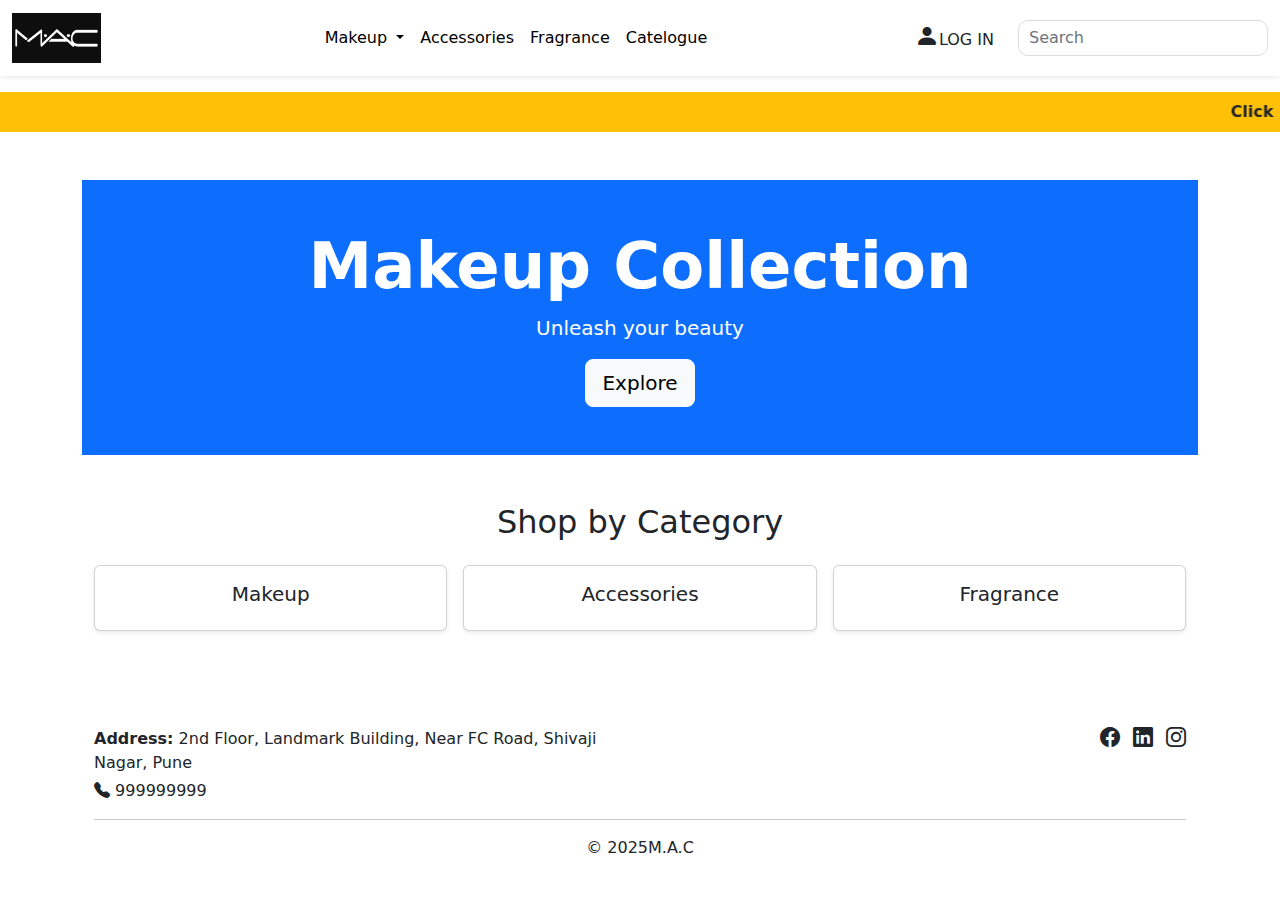
<file: index.html>
<html lang="en">
<head>
    <meta charset="UTF-8">
    <meta name="viewport" content="width=device-width, initial-scale=1.0">
    <title>Home Page</title>
    <link href="css/bootstrap.min.css" rel="stylesheet">
    <script src="js/bootstrap.bundle.min.js"></script>
    <link rel="stylesheet" href="style.css">
    <link rel="stylesheet" href="https://cdn.jsdelivr.net/npm/bootstrap-icons@1.13.1/font/bootstrap-icons.min.css">

</head>
<body>
    <!--header-->
    <nav class="navbar navbar-expand-lg bg-white shadow-sm sticky-top">
    <div class="container-fluid">
        
        <!-- Logo -->
        <a class="navbar-brand" href="#">
        <img src="icons_logo/MAC_Logo.png" alt="Logo">
        </a>

        <!-- Mobile Toggle -->
        <button class="navbar-toggler" type="button" data-bs-toggle="collapse" data-bs-target="#navbarContent" 
        aria-controls="navbarContent" aria-expanded="false" aria-label="Toggle navigation">
        <span class="navbar-toggler-icon"></span>
        </button>


          <!-- Menu -->
            <div class="collapse navbar-collapse" id="navbarContent">
                <ul class="navbar-nav mx-auto mb-2 mb-lg-0">
                    <!-- Makeup Dropdown -->
                    <li class="nav-item dropdown">
  <!--indicate icon-->  <a class="nav-link dropdown-toggle" href="#" data-bs-toggle="dropdown" aria-expanded="false">
                            Makeup
                        </a>
                        <ul class="dropdown-menu">
                            <li class="dropdown-header">Face</li>
                            <li><a class="dropdown-item" href="foundation.html">Foundations</a></li>
                            <li><a class="dropdown-item" href="concealers.html">Concealers</a></li>
                            <li><hr class="dropdown-divider"></li>

                            <li class="dropdown-header">Eyes</li>
                            <li><a class="dropdown-item" href="mascara.html">Mascaras</a></li>
                            <li><a class="dropdown-item" href="eyeliner.html">Eye Liners</a></li>
                        </ul>
                    </li>

                    <!-- Other Links -->
                    <li class="nav-item"><a class="nav-link" href="Accessories.html">Accessories</a></li>
                    <li class="nav-item"><a class="nav-link" href="fragrance.html">Fragrance</a></li>
                    <li class="nav-item"><a class="nav-link" href="MAC Catalogue.pdf" target="_blank">Catelogue</a></li>                    
                </ul>
             
             <!-- Right Side of (Login + Search) --> 
             <div class="d-flex align-items-center"> 
                <a href="login.html" class="nav-link text-dark"><i class="bi bi-person-fill fs-4"></i>LOG IN</a> 
                <input type="text" class="form-control search-box ms-4" placeholder="Search"> 
            </div>
            </div>
        </div>
    </nav>



<!-- Offer Marquee -->
<div class="bg-warning py-2 mt-3">
  <marquee behavior="scroll">
    <a href="#" data-bs-toggle="modal" data-bs-target="#offerModal" class="text-dark fw-bold text-decoration-none">Click Here for Special Offers!</a>
  </marquee>
</div>

<!-- Offer Modal -->
<div class="modal fade" id="offerModal" aria-labelledby="offerModalLabel" aria-hidden="true">
  <div class="modal-dialog modal-dialog-centered">
    <div class="modal-content">
      <div class="modal-header">
        <h5 class="modal-title" id="offerModalLabel">Exclusive Offers</h5>
        <button type="button" class="btn-close" data-bs-dismiss="modal" aria-label="Close"></button>
      </div>
      <div class="modal-body">
        <ul class="list-group list-group-flush">
          <li class="list-group-item">Flat 20% off on all Foundations</li>
          <li class="list-group-item">Buy 2 Mascaras, Get 1 Free</li>
          <li class="list-group-item">Special Discount on Luxury Accessories</li>
        </ul>
      </div>
      <div class="modal-footer">
        <button type="button" class="btn btn-success" data-bs-dismiss="modal">Close</button>
      </div>
    </div>
  </div>
</div>


    <!--main content-->
    <div class="container mt-5">

    <!-- Carousel slide -->
    <div class="carousel slide" data-bs-ride="carousel">
      <div class="carousel-inner"> 
        <div class="carousel-item active text-center bg-primary text-white py-5">
          <h1 class="display-3 fw-bold">Makeup Collection</h1>
          <p class="lead">Unleash your beauty</p>
          <a href="foundation.html" class="btn btn-light btn-lg">Explore</a>
        </div>
        <div class="carousel-item text-center bg-secondary text-white py-5">
          <h1 class="display-3 fw-bold">Luxury Accessories</h1>
          <p class="lead">Complete your look</p>
          <a href="Accessories.html" class="btn btn-light btn-lg">Browse</a>
        </div>        
        <div class="carousel-item text-center bg-info text-white py-5">
          <h1 class="display-3 fw-bold">Exclusive Fragrances</h1>
          <p class="lead">Discover your signature scent</p>
          <a href="fragrance.html" class="btn btn-light btn-lg">Shop Now</a>
        </div>
      </div>
    </div>

<!-- Categories -->
<div class="container my-5">
  <h2 class="text-center mb-4">Shop by Category</h2>
  <div class="row g-3">
    <div class="col-md-4">
      <div class="card text-center shadow-sm">
        <div class="card-body"><h5>Makeup</h5>
        </div>
      </div>
    </div>

    <div class="col-md-4">
      <div class="card text-center shadow-sm">
        <div class="card-body"><h5>Accessories</h5>
        </div>
      </div>
    </div>

    <div class="col-md-4">
      <div class="card text-center shadow-sm">
        <div class="card-body"><h5>Fragrance</h5>
        </div>
      </div>
    </div>
  </div>
</div>




    <!--Footer-->
    <div class="text-dark mt-5">
    <div class="container">
        <div class="row">

            <!-- Address -->
            <div class="col-md-6"><br><br>
                <p class="mb-1"><strong>Address:</strong> 2nd Floor, Landmark Building, Near FC Road, Shivaji Nagar, Pune</p>
                <p class="mb-0"><i class="bi bi-telephone-fill"></i> 999999999</p>
            </div>

            <!-- Social Media -->
            <div class="col-md-6 text-md-end"><br><br>
                <a href="https://www.facebook.com/" class="text-dark fs-5 me-2"><i class="bi bi-facebook"></i></a>
                <a href="https://www.linkedin.com/" class="text-dark fs-5 me-2"><i class="bi bi-linkedin"></i></a>
                <a href="https://www.instagram.com/" class="text-dark fs-5"><i class="bi bi-instagram"></i></a>
            </div>
        </div>
        <hr />
        <p class="text-center">&copy; 2025M.A.C</p>
    </div>
    </div>
</body>
</html>
</file>
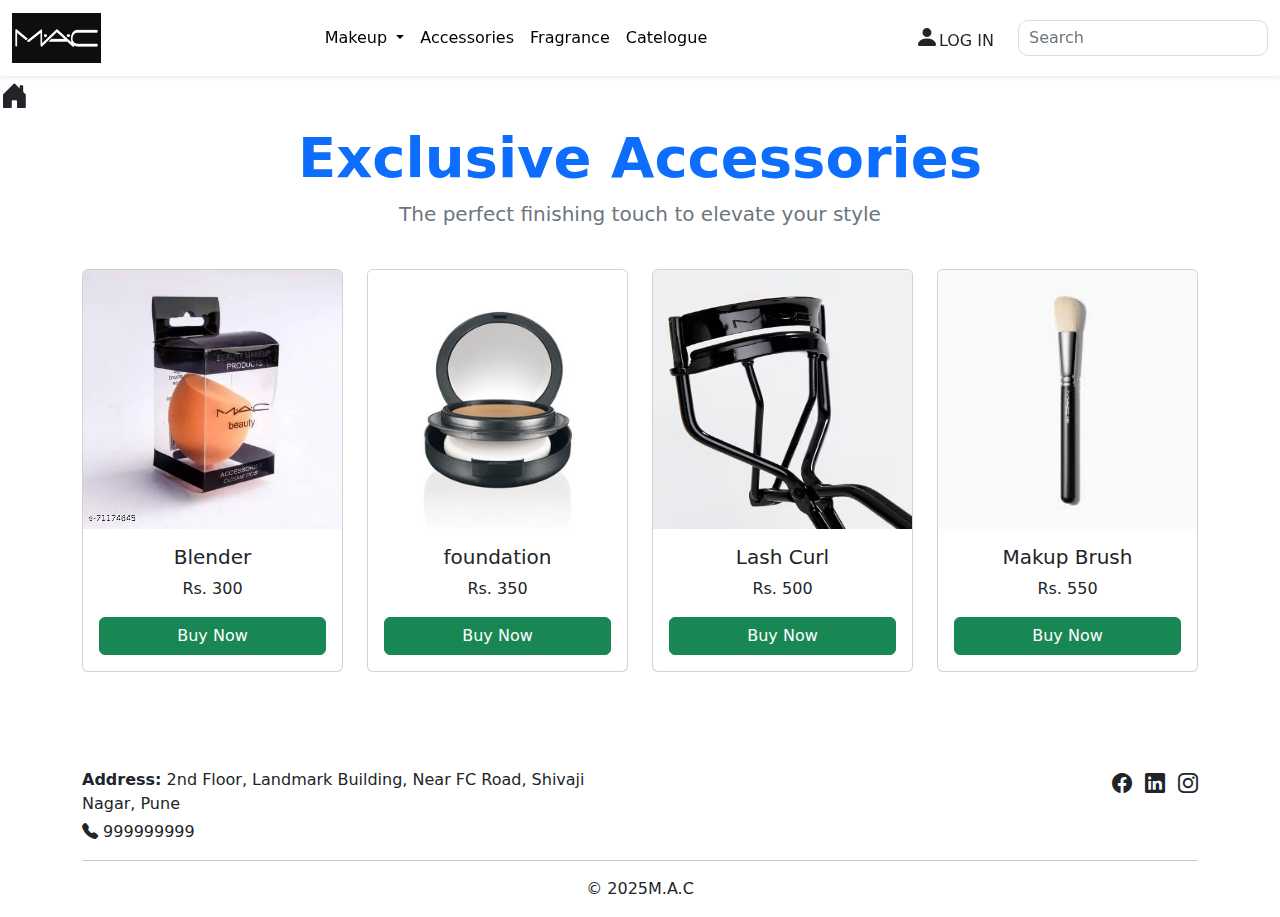
<file: Accessories.html>
<!DOCTYPE html>
<html lang="en">
<head>
  <meta charset="UTF-8">
  <meta name="viewport" content="width=device-width, initial-scale=1.0">
  <title>Accessories</title>
    <link href="css/bootstrap.min.css" rel="stylesheet">
    <script src="js/bootstrap.bundle.min.js"></script>
    <link rel="stylesheet" href="style.css">
    <link rel="stylesheet" href="https://cdn.jsdelivr.net/npm/bootstrap-icons@1.13.1/font/bootstrap-icons.min.css">

</head>
<body>
    <!--header-->
    <nav class="navbar navbar-expand-lg bg-white shadow-sm sticky-top">
    <div class="container-fluid">
        
        <!-- Logo -->
        <a class="navbar-brand" href="#">
        <img src="icons_logo/MAC_Logo.png" alt="Logo">
        </a>

        <!-- Mobile Toggle -->
        <button class="navbar-toggler" type="button" data-bs-toggle="collapse" data-bs-target="#navbarContent" 
        aria-controls="navbarContent" aria-expanded="false" aria-label="Toggle navigation">
        <span class="navbar-toggler-icon"></span>
        </button>


          <!-- Menu -->
            <div class="collapse navbar-collapse" id="navbarContent">
                <ul class="navbar-nav mx-auto mb-2 mb-lg-0">
                    <!-- Makeup Dropdown -->
                    <li class="nav-item dropdown">
                        <a class="nav-link dropdown-toggle" href="#" data-bs-toggle="dropdown" aria-expanded="false">
                            Makeup
                        </a>
                        <ul class="dropdown-menu">
                            <li class="dropdown-header">Face</li>
                            <li><a class="dropdown-item" href="foundation.html">Foundations</a></li>
                            <li><a class="dropdown-item" href="concealers.html">Concealers</a></li>
                            <li><hr class="dropdown-divider"></li>

                            <li class="dropdown-header">Eyes</li>
                            <li><a class="dropdown-item" href="mascara.html">Mascaras</a></li>
                            <li><a class="dropdown-item" href="eyeliner.html">Eye Liners</a></li>
                        </ul>
                    </li>

                    <!-- Other Links -->
                    <li class="nav-item"><a class="nav-link" href="Accessories.html">Accessories</a></li>
                    <li class="nav-item"><a class="nav-link" href="fragrance.html">Fragrance</a></li>
                    <li class="nav-item"><a class="nav-link" href="MAC Catalogue.pdf" target="_blank">Catelogue</a></li>                    
                </ul>
             
             <!-- Right Side (Login + Search) --> 
             <div class="d-flex align-items-center"> 
                <a href="login.html" class="nav-link text-dark"><i class="bi bi-person-fill fs-4"></i>LOG IN</a> 
                <input type="text" class="form-control search-box ms-4" placeholder="Search"> 
            </div>
            </div>
        </div>
    </nav>




<a href="index.html" class="me-2"><i class="bi bi-house-door-fill text-dark fs-3"></i></a> 
<!--main content-->    
<div class="container mt-5">

        <!-- Attractive Heading -->
        <div class="row mb-4">
            <div class="col text-center">
                <h1 class="display-4 fw-bold text-primary">Exclusive Accessories</h1>
                <p class="lead text-secondary">The perfect finishing touch to elevate your style</p>
            </div>
        </div>

        <!-- Product Listing -->
        <div class="row g-4">

            <!-- Product Card 1 -->
            <div class="col-md-3">
                <div class="card h-100">
                    <div class="ratio ratio-1x1"> <!-- keeps all images same height -->
                        <img src="Images/Accessories/blender.webp" class="card-img-top img-fluid" alt="Product Image">
                    </div>
                    <div class="card-body text-center d-flex flex-column">
                        <h5 class="card-title">Blender</h5>
                        <p class="card-text">Rs. 300</p>
                        <a href="payment.html" class="btn btn-success mt-auto">Buy Now</a>
                    </div>
                </div>
            </div>

            <!-- Product Card 2 -->
            <div class="col-md-3">
                <div class="card h-100">
                    <div class="ratio ratio-1x1">
                        <img src="Images/Accessories/foundation.jpg" class="card-img-top img-fluid" alt="Product Image">
                    </div>
                    <div class="card-body text-center d-flex flex-column">
                        <h5 class="card-title">foundation</h5>
                        <p class="card-text">Rs. 350</p>
                        <a href="payment.html" class="btn btn-success mt-auto">Buy Now</a>
                    </div>
                </div>
            </div>

            <!-- Product Card 3 -->
            <div class="col-md-3">
                <div class="card h-100">
                    <div class="ratio ratio-1x1">
                        <img src="Images/Accessories/lashcurl.avif" class="card-img-top img-fluid" alt="Product Image">
                    </div>
                    <div class="card-body text-center d-flex flex-column">
                        <h5 class="card-title">Lash Curl</h5>
                        <p class="card-text">Rs. 500</p>
                        <a href="payment.html" class="btn btn-success mt-auto">Buy Now</a>
                    </div>
                </div>
            </div>

            <!-- Product Card 4 -->
            <div class="col-md-3">
                <div class="card h-100">
                    <div class="ratio ratio-1x1">
                        <img src="Images/Accessories/makup_brush.jpg" class="card-img-top img-fluid" alt="Product Image">
                    </div>
                    <div class="card-body text-center d-flex flex-column">
                        <h5 class="card-title">Makup Brush</h5>
                        <p class="card-text">Rs. 550</p>
                        <a href="payment.html" class="btn btn-success mt-auto">Buy Now</a>
                    </div>
                </div>
            </div>
        </div>
    </div>


    <!--Footer-->
    <div class="text-dark mt-5">
    <div class="container">
        <div class="row">

            <!-- Address -->
            <div class="col-md-6"><br><br>
                <p class="mb-1"><strong>Address:</strong> 2nd Floor, Landmark Building, Near FC Road, Shivaji Nagar, Pune</p>
                <p class="mb-0"><i class="bi bi-telephone-fill"></i> 999999999</p>
            </div>

            <!-- Social Media -->
            <div class="col-md-6 text-md-end"><br><br>
                <a href="https://www.facebook.com/" class="text-dark fs-5 me-2"><i class="bi bi-facebook"></i></a>
                <a href="https://www.linkedin.com/" class="text-dark fs-5 me-2"><i class="bi bi-linkedin"></i></a>
                <a href="https://www.instagram.com/" class="text-dark fs-5"><i class="bi bi-instagram"></i></a>
            </div>
        </div>
        <hr />
        <p class="text-center">&copy; 2025M.A.C</p>
    </div>
    </div>
</body>
</html>
</file>
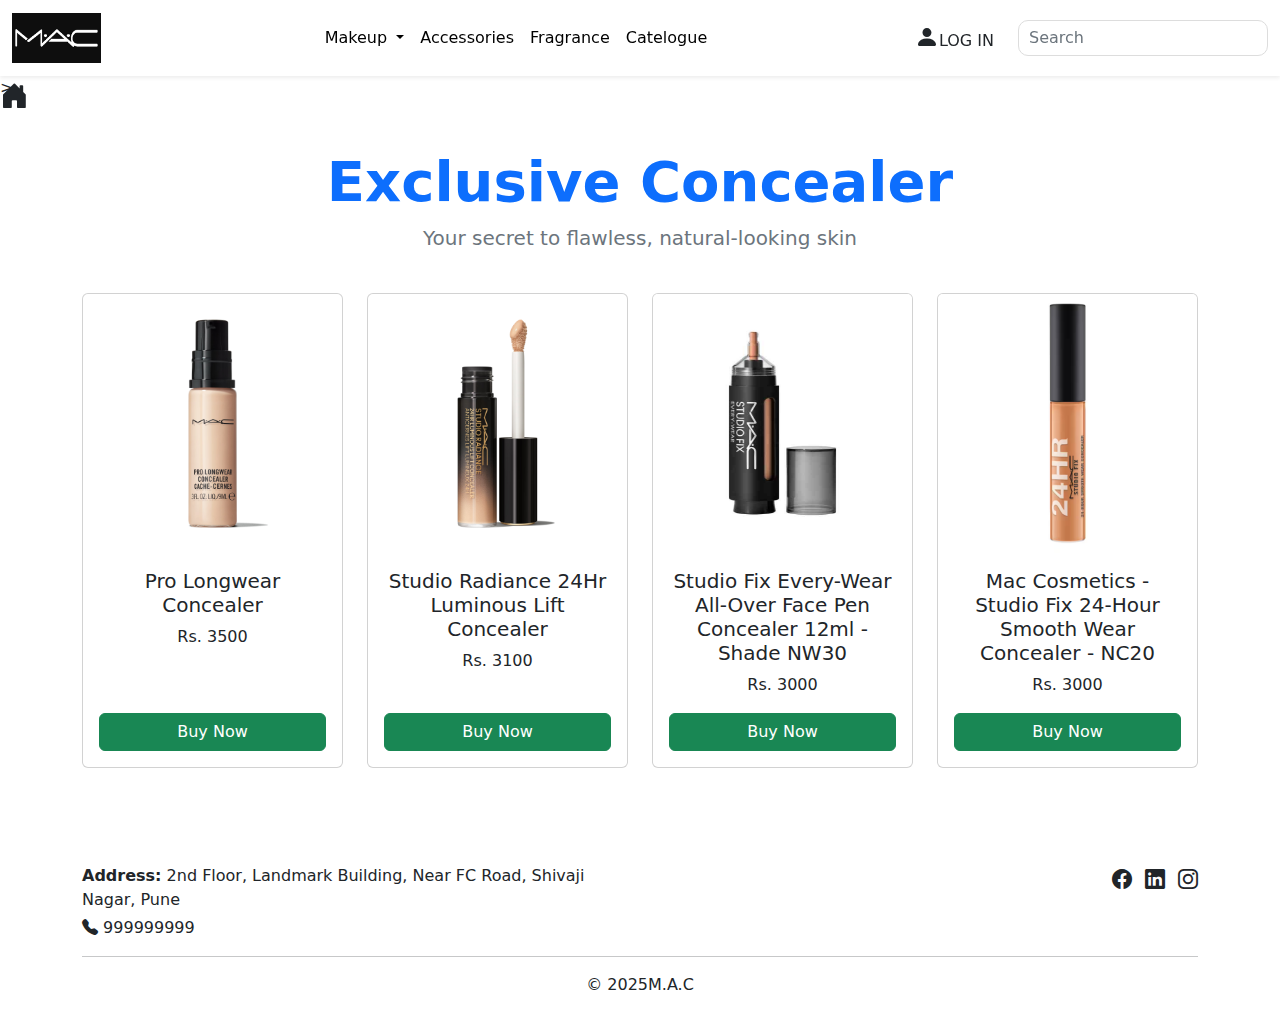
<file: concealers.html>
<!DOCTYPE html>
<html lang="en">
<head>
  <meta charset="UTF-8">
  <meta name="viewport" content="width=device-width, initial-scale=1.0">
  <title>Concealer</title>
    <link href="css/bootstrap.min.css" rel="stylesheet">
    <script src="js/bootstrap.bundle.min.js"></script>
    <link rel="stylesheet" href="style.css">
    <link rel="stylesheet" href="https://cdn.jsdelivr.net/npm/bootstrap-icons@1.13.1/font/bootstrap-icons.min.css">

</head>
<body>
    <!--header-->
    <nav class="navbar navbar-expand-lg bg-white shadow-sm sticky-top">
    <div class="container-fluid">
        
        <!-- Logo -->
        <a class="navbar-brand" href="#">
        <img src="icons_logo/MAC_Logo.png" alt="Logo">
        </a>

        <!-- Mobile Toggle -->
        <button class="navbar-toggler" type="button" data-bs-toggle="collapse" data-bs-target="#navbarContent" 
        aria-controls="navbarContent" aria-expanded="false" aria-label="Toggle navigation">
        <span class="navbar-toggler-icon"></span>
        </button>


          <!-- Menu -->
            <div class="collapse navbar-collapse" id="navbarContent">
                <ul class="navbar-nav mx-auto mb-2 mb-lg-0">
                    <!-- Makeup Dropdown -->
                    <li class="nav-item dropdown">
                        <a class="nav-link dropdown-toggle" href="#" data-bs-toggle="dropdown" aria-expanded="false">
                            Makeup
                        </a>
                        <ul class="dropdown-menu">
                            <li class="dropdown-header">Face</li>
                            <li><a class="dropdown-item" href="foundation.html">Foundations</a></li>
                            <li><a class="dropdown-item" href="concealers.html">Concealers</a></li>
                            <li><hr class="dropdown-divider"></li>

                            <li class="dropdown-header">Eyes</li>
                            <li><a class="dropdown-item" href="mascara.html">Mascaras</a></li>
                            <li><a class="dropdown-item" href="eyeliner.html">Eye Liners</a></li>
                        </ul>
                    </li>

                    <!-- Other Links -->
                    <li class="nav-item"><a class="nav-link" href="Accessories.html">Accessories</a></li>
                    <li class="nav-item"><a class="nav-link" href="fragrance.html">Fragrance</a></li>
                    <li class="nav-item"><a class="nav-link" href="MAC Catalogue.pdf" target="_blank">Catelogue</a></li>                    
                </ul>
             
             <!-- Right Side (Login + Search) --> 
             <div class="d-flex align-items-center"> 
                <a href="login.html" class="nav-link text-dark"><i class="bi bi-person-fill fs-4"></i>LOG IN</a> 
                <input type="text" class="form-control search-box ms-4" placeholder="Search"> 
            </div>
            </div>
        </div>
    </nav>


<a href="index.html" class="me-2"><i class="bi bi-house-door-fill text-dark fs-3"></i></a> 
<!--main content-->>    
<div class="container mt-5">

        <!-- Attractive Heading -->
        <div class="row mb-4">
            <div class="col text-center">
                <h1 class="display-4 fw-bold text-primary">Exclusive Concealer</h1>
                <p class="lead text-secondary">Your secret to flawless, natural-looking skin</p>
            </div>
        </div>

        <!-- Product Listing -->
        <div class="row g-4">

            <!-- Product Card 1 -->
            <div class="col-md-3">
                <div class="card h-100">
                    <div class="ratio ratio-1x1"> <!-- keeps all images same height -->
                        <img src="Images/concealer/concealer_1.avif" class="card-img-top img-fluid" alt="Product Image">
                    </div>
                    <div class="card-body text-center d-flex flex-column">
                        <h5 class="card-title">Pro Longwear Concealer</h5>
                        <p class="card-text">Rs. 3500</p>
                        <a href="payment.html" class="btn btn-success mt-auto">Buy Now</a>
                    </div>
                </div>
            </div>

            <!-- Product Card 2 -->
            <div class="col-md-3">
                <div class="card h-100">
                    <div class="ratio ratio-1x1">
                        <img src="Images/concealer/concealer_2.avif" class="card-img-top img-fluid" alt="Product Image">
                    </div>
                    <div class="card-body text-center d-flex flex-column">
                        <h5 class="card-title">Studio Radiance 24Hr Luminous Lift Concealer</h5>
                        <p class="card-text">Rs. 3100</p>
                        <a href="payment.html" class="btn btn-success mt-auto">Buy Now</a>
                    </div>
                </div>
            </div>

            <!-- Product Card 3 -->
            <div class="col-md-3">
                <div class="card h-100">
                    <div class="ratio ratio-1x1">
                        <img src="Images/concealer/concealer_3.avif" class="card-img-top img-fluid" alt="Product Image">
                    </div>
                    <div class="card-body text-center d-flex flex-column">
                        <h5 class="card-title">Studio Fix Every-Wear All-Over Face Pen Concealer 12ml - Shade NW30</h5>
                        <p class="card-text">Rs. 3000</p>
                        <a href="payment.html" class="btn btn-success mt-auto">Buy Now</a>
                    </div>
                </div>
            </div>

            <!-- Product Card 4 -->
            <div class="col-md-3">
                <div class="card h-100">
                    <div class="ratio ratio-1x1">
                        <img src="Images/concealer/concealer_4.avif" class="card-img-top img-fluid" alt="Product Image">
                    </div>
                    <div class="card-body text-center d-flex flex-column">
                        <h5 class="card-title">Mac Cosmetics - Studio Fix 24-Hour Smooth Wear Concealer - NC20</h5>
                        <p class="card-text">Rs. 3000</p>
                        <a href="payment.html" class="btn btn-success mt-auto">Buy Now</a>
                    </div>
                </div>
            </div>
        </div>
    </div>

    

    <!--Footer-->
    <div class="text-dark mt-5">
    <div class="container">
        <div class="row">

            <!-- Address -->
            <div class="col-md-6"><br><br>
                <p class="mb-1"><strong>Address:</strong> 2nd Floor, Landmark Building, Near FC Road, Shivaji Nagar, Pune</p>
                <p class="mb-0"><i class="bi bi-telephone-fill"></i> 999999999</p>
            </div>

            <!-- Social Media -->
            <div class="col-md-6 text-md-end"><br><br>
                <a href="https://www.facebook.com/" class="text-dark fs-5 me-2"><i class="bi bi-facebook"></i></a>
                <a href="https://www.linkedin.com/" class="text-dark fs-5 me-2"><i class="bi bi-linkedin"></i></a>
                <a href="https://www.instagram.com/" class="text-dark fs-5"><i class="bi bi-instagram"></i></a>
            </div>
        </div>
        <hr />
        <p class="text-center">&copy; 2025M.A.C</p>
    </div>
    </div>
</body>
</html>
</file>
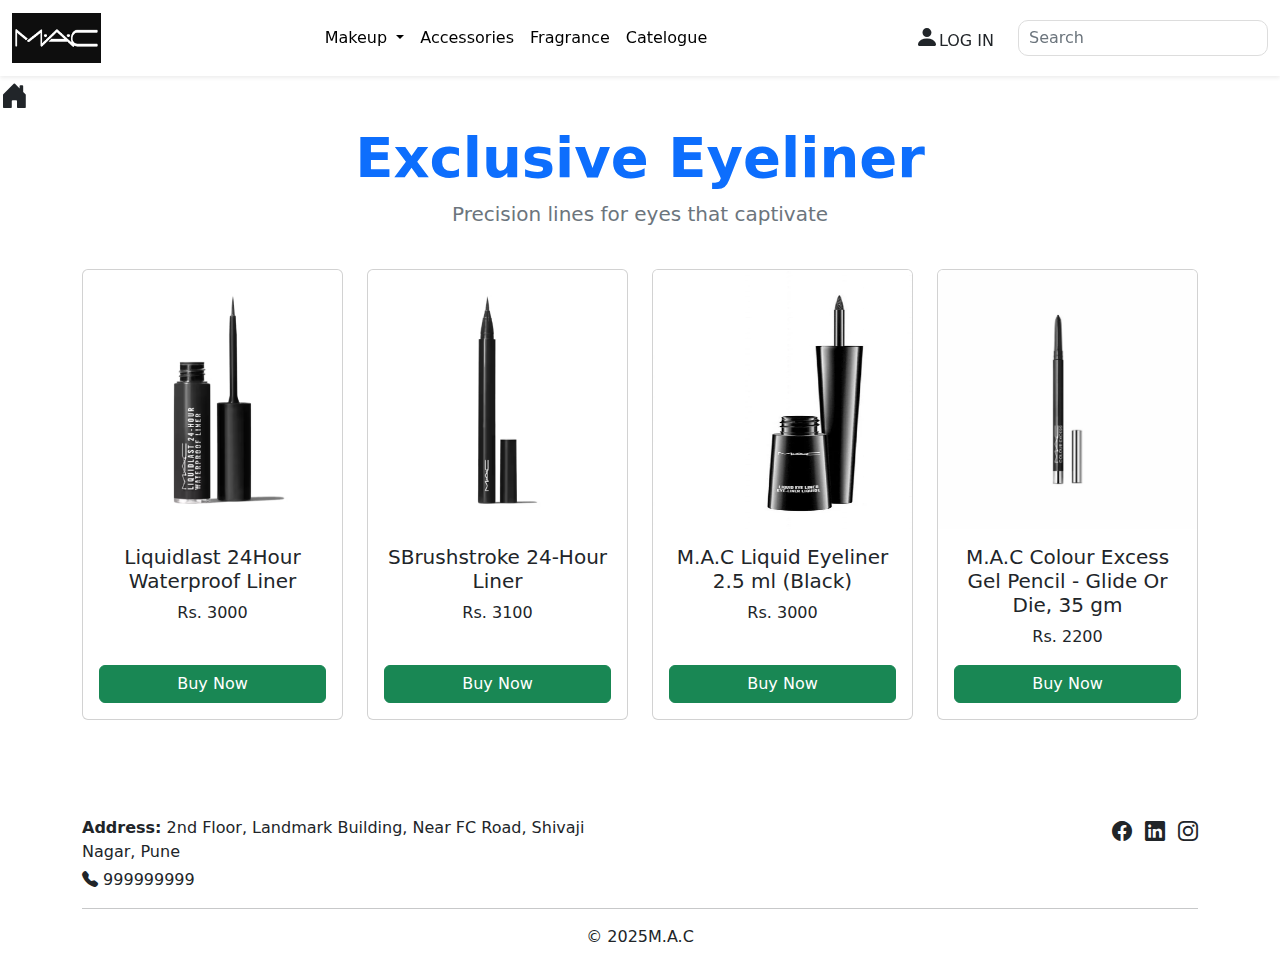
<file: eyeliner.html>
<!DOCTYPE html>
<html lang="en">
<head>
  <meta charset="UTF-8">
  <meta name="viewport" content="width=device-width, initial-scale=1.0">
  <title>Eyeliner</title>
     <link href="css/bootstrap.min.css" rel="stylesheet">
    <script src="js/bootstrap.bundle.min.js"></script>
    <link rel="stylesheet" href="style.css">
    <link rel="stylesheet" href="https://cdn.jsdelivr.net/npm/bootstrap-icons@1.13.1/font/bootstrap-icons.min.css">

</head>
<body>
    <!--header-->
    <nav class="navbar navbar-expand-lg bg-white shadow-sm sticky-top">
    <div class="container-fluid">
        
        <!-- Logo -->
        <a class="navbar-brand" href="#">
        <img src="icons_logo/MAC_Logo.png" alt="Logo">
        </a>

        <!-- Mobile Toggle -->
        <button class="navbar-toggler" type="button" data-bs-toggle="collapse" data-bs-target="#navbarContent" 
        aria-controls="navbarContent" aria-expanded="false" aria-label="Toggle navigation">
        <span class="navbar-toggler-icon"></span>
        </button>


          <!-- Menu -->
            <div class="collapse navbar-collapse" id="navbarContent">
                <ul class="navbar-nav mx-auto mb-2 mb-lg-0">
                    <!-- Makeup Dropdown -->
                    <li class="nav-item dropdown">
                        <a class="nav-link dropdown-toggle" href="#" data-bs-toggle="dropdown" aria-expanded="false">
                            Makeup
                        </a>
                        <ul class="dropdown-menu">
                            <li class="dropdown-header">Face</li>
                            <li><a class="dropdown-item" href="foundation.html">Foundations</a></li>
                            <li><a class="dropdown-item" href="concealers.html">Concealers</a></li>
                            <li><hr class="dropdown-divider"></li>

                            <li class="dropdown-header">Eyes</li>
                            <li><a class="dropdown-item" href="mascara.html">Mascaras</a></li>
                            <li><a class="dropdown-item" href="eyeliner.html">Eye Liners</a></li>
                        </ul>
                    </li>

                    <!-- Other Links -->
                    <li class="nav-item"><a class="nav-link" href="Accessories.html">Accessories</a></li>
                    <li class="nav-item"><a class="nav-link" href="fragrance.html">Fragrance</a></li>
                    <li class="nav-item"><a class="nav-link" href="MAC Catalogue.pdf" target="_blank">Catelogue</a></li>                    
                </ul>
             
             <!-- Right Side (Login + Search) --> 
             <div class="d-flex align-items-center"> 
                <a href="login.html" class="nav-link text-dark"><i class="bi bi-person-fill fs-4"></i>LOG IN</a> 
                <input type="text" class="form-control search-box ms-4" placeholder="Search"> 
            </div>
            </div>
        </div>
    </nav>



<a href="index.html" class="me-2"><i class="bi bi-house-door-fill text-dark fs-3"></i></a> 
<!--main content-->   
<div class="container mt-5">

        <!-- Attractive Heading -->
        <div class="row mb-4">
            <div class="col text-center">
                <h1 class="display-4 fw-bold text-primary">Exclusive Eyeliner</h1>
                <p class="lead text-secondary">Precision lines for eyes that captivate</p>
            </div>
        </div>

        <!-- Product Listing -->
        <div class="row g-4">

            <!-- Product Card 1 -->
            <div class="col-md-3">
                <div class="card h-100">
                    <div class="ratio ratio-1x1"> <!-- keeps all images same height -->
                        <img src="Images/eyeliner/eyeliner_1.avif" class="card-img-top img-fluid" alt="Product Image">
                    </div>
                    <div class="card-body text-center d-flex flex-column">
                        <h5 class="card-title">Liquidlast 24Hour Waterproof Liner</h5>
                        <p class="card-text">Rs. 3000</p>
                        <a href="payment.html" class="btn btn-success mt-auto">Buy Now</a>
                    </div>
                </div>
            </div>

            <!-- Product Card 2 -->
            <div class="col-md-3">
                <div class="card h-100">
                    <div class="ratio ratio-1x1">
                        <img src="Images/eyeliner/eyeliner_2.avif" class="card-img-top img-fluid" alt="Product Image">
                    </div>
                    <div class="card-body text-center d-flex flex-column">
                        <h5 class="card-title">SBrushstroke 24-Hour Liner</h5>
                        <p class="card-text">Rs. 3100</p>
                        <a href="payment.html" class="btn btn-success mt-auto">Buy Now</a>
                    </div>
                </div>
            </div>

            <!-- Product Card 3 -->
            <div class="col-md-3">
                <div class="card h-100">
                    <div class="ratio ratio-1x1">
                        <img src="Images/eyeliner/eyeliner_3.avif" class="card-img-top img-fluid" alt="Product Image">
                    </div>
                    <div class="card-body text-center d-flex flex-column">
                        <h5 class="card-title">M.A.C Liquid Eyeliner 2.5 ml  (Black)</h5>
                        <p class="card-text">Rs. 3000</p>
                        <a href="payment.html" class="btn btn-success mt-auto">Buy Now</a>
                    </div>
                </div>
            </div>

            <!-- Product Card 4 -->
            <div class="col-md-3">
                <div class="card h-100">
                    <div class="ratio ratio-1x1">
                        <img src="Images/eyeliner/eyeliner_4.avif" class="card-img-top img-fluid" alt="Product Image">
                    </div>
                    <div class="card-body text-center d-flex flex-column">
                        <h5 class="card-title">M.A.C Colour Excess Gel Pencil - Glide Or Die, 35 gm</h5>
                        <p class="card-text">Rs. 2200</p>
                        <a href="payment.html" class="btn btn-success mt-auto">Buy Now</a>
                    </div>
                </div>
            </div>
        </div>
    </div>

    



    <!--Footer-->
    <div class="text-dark mt-5">
    <div class="container">
        <div class="row">

            <!-- Address -->
            <div class="col-md-6"><br><br>
                <p class="mb-1"><strong>Address:</strong> 2nd Floor, Landmark Building, Near FC Road, Shivaji Nagar, Pune</p>
                <p class="mb-0"><i class="bi bi-telephone-fill"></i> 999999999</p>
            </div>

            <!-- Social Media -->
            <div class="col-md-6 text-md-end"><br><br>
                <a href="https://www.facebook.com/" class="text-dark fs-5 me-2"><i class="bi bi-facebook"></i></a>
                <a href="https://www.linkedin.com/" class="text-dark fs-5 me-2"><i class="bi bi-linkedin"></i></a>
                <a href="https://www.instagram.com/" class="text-dark fs-5"><i class="bi bi-instagram"></i></a>
            </div>
        </div>
        <hr />
        <p class="text-center">&copy; 2025M.A.C</p>
    </div>
    </div>
</body>
</html>
</file>
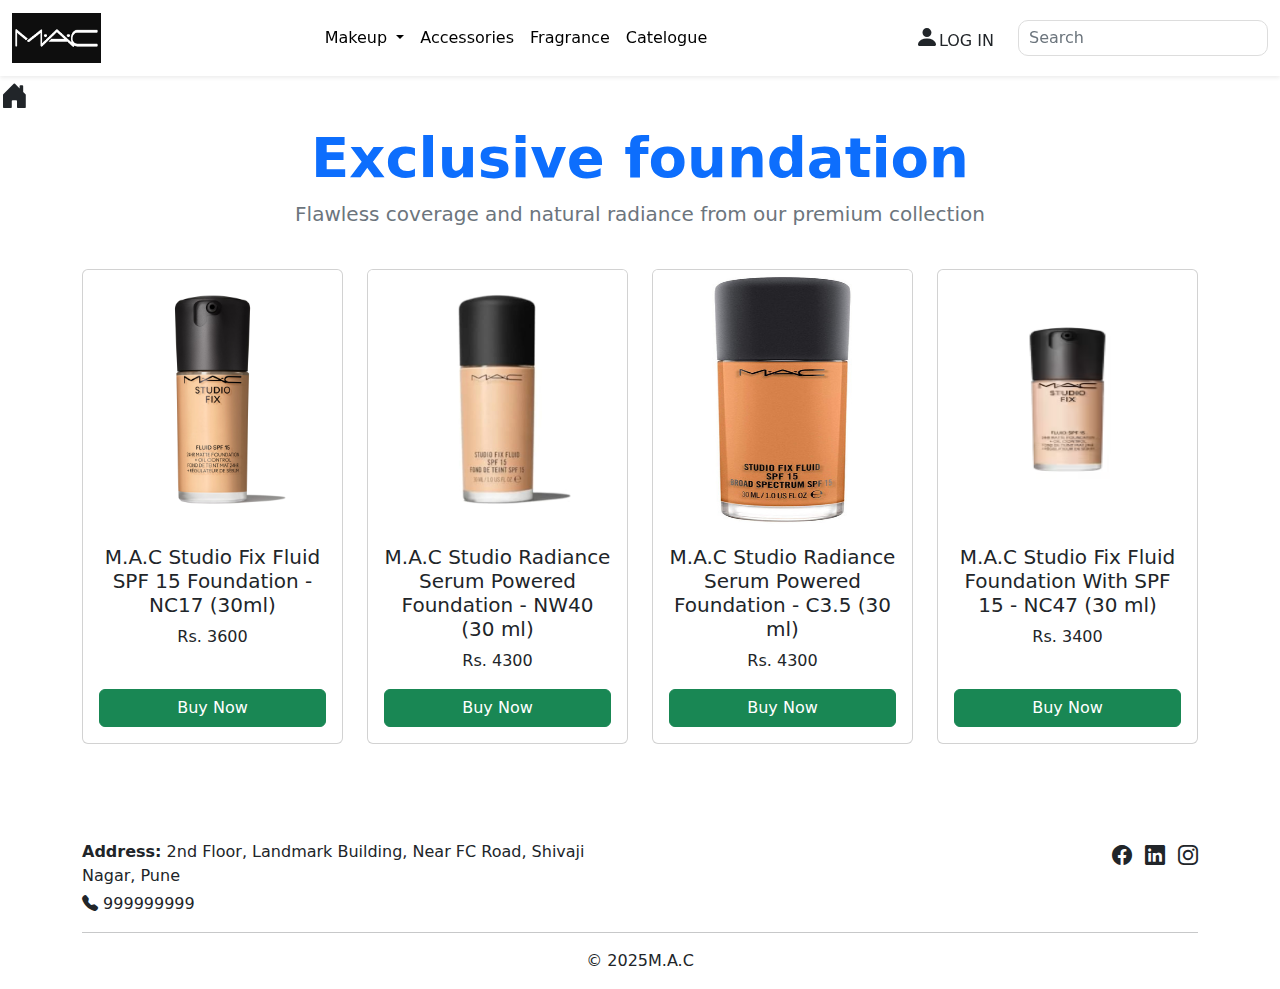
<file: foundation.html>
<!DOCTYPE html>
<html lang="en">
<head>
  <meta charset="UTF-8">
  <meta name="viewport" content="width=device-width, initial-scale=1.0">
  <title>Foundation</title>
    <link href="css/bootstrap.min.css" rel="stylesheet">
    <script src="js/bootstrap.bundle.min.js"></script>
    <link rel="stylesheet" href="style.css">
    <link rel="stylesheet" href="https://cdn.jsdelivr.net/npm/bootstrap-icons@1.13.1/font/bootstrap-icons.min.css">

</head>
<body>
    <!--header-->
    <nav class="navbar navbar-expand-lg bg-white shadow-sm sticky-top">
    <div class="container-fluid">
        
        <!-- Logo -->
        <a class="navbar-brand" href="#">
        <img src="icons_logo/MAC_Logo.png" alt="Logo">
        </a>

        <!-- Mobile Toggle -->
        <button class="navbar-toggler" type="button" data-bs-toggle="collapse" data-bs-target="#navbarContent" 
        aria-controls="navbarContent" aria-expanded="false" aria-label="Toggle navigation">
        <span class="navbar-toggler-icon"></span>
        </button>


          <!-- Menu -->
            <div class="collapse navbar-collapse" id="navbarContent">
                <ul class="navbar-nav mx-auto mb-2 mb-lg-0">
                    <!-- Makeup Dropdown -->
                    <li class="nav-item dropdown">
                        <a class="nav-link dropdown-toggle" href="#" data-bs-toggle="dropdown" aria-expanded="false">
                            Makeup
                        </a>
                        <ul class="dropdown-menu">
                            <li class="dropdown-header">Face</li>
                            <li><a class="dropdown-item" href="foundation.html">Foundations</a></li>
                            <li><a class="dropdown-item" href="concealers.html">Concealers</a></li>
                            <li><hr class="dropdown-divider"></li>

                            <li class="dropdown-header">Eyes</li>
                            <li><a class="dropdown-item" href="mascara.html">Mascaras</a></li>
                            <li><a class="dropdown-item" href="eyeliner.html">Eye Liners</a></li>
                        </ul>
                    </li>

                    <!-- Other Links -->
                    <li class="nav-item"><a class="nav-link" href="Accessories.html">Accessories</a></li>
                    <li class="nav-item"><a class="nav-link" href="fragrance.html">Fragrance</a></li>
                    <li class="nav-item"><a class="nav-link" href="MAC Catalogue.pdf" target="_blank">Catelogue</a></li>                    
                </ul>
             
             <!-- Right Side (Login + Search) --> 
             <div class="d-flex align-items-center"> 
                <a href="login.html" class="nav-link text-dark"><i class="bi bi-person-fill fs-4"></i>LOG IN</a> 
                <input type="text" class="form-control search-box ms-4" placeholder="Search"> 
            </div>
            </div>
        </div>
    </nav>

<a href="index.html" class="me-2"><i class="bi bi-house-door-fill text-dark fs-3"></i></a> 
<!--main content-->  
<div class="container mt-5">

        <!-- Attractive Heading -->
        <div class="row mb-4">
            <div class="col text-center">
                <h1 class="display-4 fw-bold text-primary">Exclusive foundation</h1>
                <p class="lead text-secondary">Flawless coverage and natural radiance from our premium collection</p>
            </div>
        </div>

        <!-- Product Listing -->
        <div class="row g-4">

            <!-- Product Card 1 -->
            <div class="col-md-3">
                <div class="card h-100">
                    <div class="ratio ratio-1x1"> <!-- keeps all images same height -->
                        <img src="Images/foundation/foundation_1.webp" class="card-img-top img-fluid" alt="Product Image">
                    </div>
                    <div class="card-body text-center d-flex flex-column">
                        <h5 class="card-title">M.A.C Studio Fix Fluid SPF 15 Foundation - NC17 (30ml)</h5>
                        <p class="card-text">Rs. 3600</p>
                        <a href="payment.html" class="btn btn-success mt-auto">Buy Now</a>
                    </div>
                </div>
            </div>

            <!-- Product Card 2 -->
            <div class="col-md-3">
                <div class="card h-100">
                    <div class="ratio ratio-1x1">
                        <img src="Images/foundation/foundation_2.webp" class="card-img-top img-fluid" alt="Product Image">
                    </div>
                    <div class="card-body text-center d-flex flex-column">
                        <h5 class="card-title">M.A.C Studio Radiance Serum Powered Foundation - NW40 (30 ml)</h5>
                        <p class="card-text">Rs. 4300</p>
                        <a href="payment.html" class="btn btn-success mt-auto">Buy Now</a>
                    </div>
                </div>
            </div>

            <!-- Product Card 3 -->
            <div class="col-md-3">
                <div class="card h-100">
                    <div class="ratio ratio-1x1">
                        <img src="Images/foundation/foundation_3.webp" class="card-img-top img-fluid" alt="Product Image">
                    </div>
                    <div class="card-body text-center d-flex flex-column">
                        <h5 class="card-title">M.A.C Studio Radiance Serum Powered Foundation - C3.5 (30 ml)</h5>
                        <p class="card-text">Rs. 4300</p>
                        <a href="payment.html" class="btn btn-success mt-auto">Buy Now</a>
                    </div>
                </div>
            </div>

            <!-- Product Card 4 -->
            <div class="col-md-3">
                <div class="card h-100">
                    <div class="ratio ratio-1x1">
                        <img src="Images/foundation/foundation_4.webp" class="card-img-top img-fluid" alt="Product Image">
                    </div>
                    <div class="card-body text-center d-flex flex-column">
                        <h5 class="card-title">M.A.C Studio Fix Fluid Foundation With SPF 15 - NC47 (30 ml)</h5>
                        <p class="card-text">Rs. 3400</p>
                        <a href="payment.html" class="btn btn-success mt-auto">Buy Now</a>
                    </div>
                </div>
            </div>
        </div>
    </div>

    





    <!--Footer-->
    <div class="text-dark mt-5">
    <div class="container">
        <div class="row">

            <!-- Address -->
            <div class="col-md-6"><br><br>
                <p class="mb-1"><strong>Address:</strong> 2nd Floor, Landmark Building, Near FC Road, Shivaji Nagar, Pune</p>
                <p class="mb-0"><i class="bi bi-telephone-fill"></i> 999999999</p>
            </div>

            <!-- Social Media -->
            <div class="col-md-6 text-md-end"><br><br>
                <a href="https://www.facebook.com/" class="text-dark fs-5 me-2"><i class="bi bi-facebook"></i></a>
                <a href="https://www.linkedin.com/" class="text-dark fs-5 me-2"><i class="bi bi-linkedin"></i></a>
                <a href="https://www.instagram.com/" class="text-dark fs-5"><i class="bi bi-instagram"></i></a>
            </div>
        </div>
        <hr />
        <p class="text-center">&copy; 2025M.A.C</p>
    </div>
    </div>
</body>
</html>
</file>
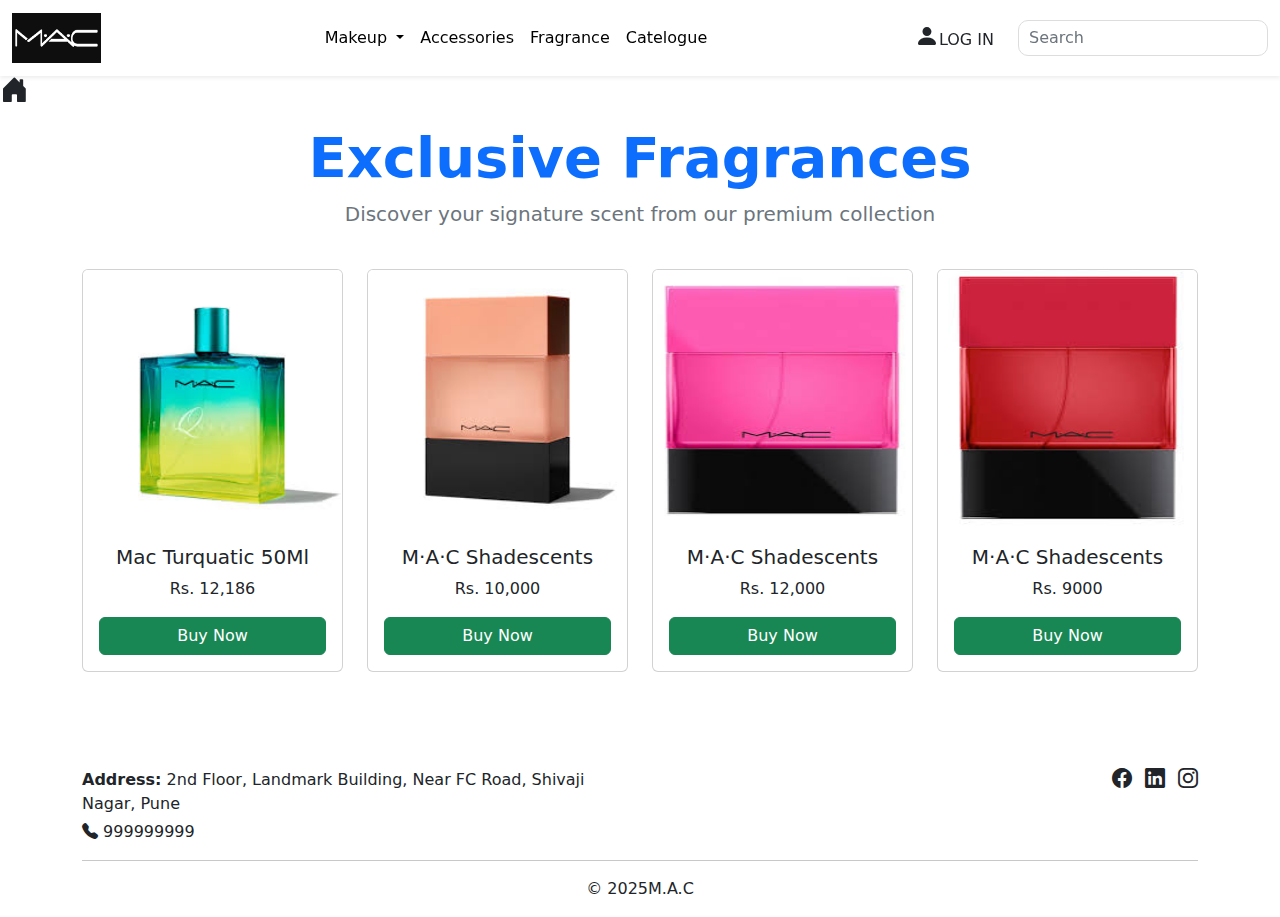
<file: fragrance.html>
<html lang="en">
<head>
    <meta charset="UTF-8">
    <meta name="viewport" content="width=device-width, initial-scale=1.0">
    <title>Fragrance</title>
    <link href="css/bootstrap.min.css" rel="stylesheet">
    <script src="js/bootstrap.bundle.min.js"></script>
    <link rel="stylesheet" href="style.css">
    <link rel="stylesheet" href="https://cdn.jsdelivr.net/npm/bootstrap-icons@1.13.1/font/bootstrap-icons.min.css">

</head>
<body>
    <!--header-->
    <nav class="navbar navbar-expand-lg bg-white shadow-sm sticky-top">
    <div class="container-fluid">
        
        <!-- Logo -->
        <a class="navbar-brand" href="#">
        <img src="icons_logo/MAC_Logo.png" alt="Logo">
        </a>

        <!-- Mobile Toggle -->
        <button class="navbar-toggler" type="button" data-bs-toggle="collapse" data-bs-target="#navbarContent" 
        aria-controls="navbarContent" aria-expanded="false" aria-label="Toggle navigation">
        <span class="navbar-toggler-icon"></span>
        </button>


          <!-- Menu -->
            <div class="collapse navbar-collapse" id="navbarContent">
                <ul class="navbar-nav mx-auto mb-2 mb-lg-0">
                    <!-- Makeup Dropdown -->
                    <li class="nav-item dropdown">
                        <a class="nav-link dropdown-toggle" href="#" data-bs-toggle="dropdown" aria-expanded="false">
                            Makeup
                        </a>
                        <ul class="dropdown-menu">
                            <li class="dropdown-header">Face</li>
                            <li><a class="dropdown-item" href="foundation.html">Foundations</a></li>
                            <li><a class="dropdown-item" href="concealers.html">Concealers</a></li>
                            <li><hr class="dropdown-divider"></li>

                            <li class="dropdown-header">Eyes</li>
                            <li><a class="dropdown-item" href="mascara.html">Mascaras</a></li>
                            <li><a class="dropdown-item" href="eyeliner.html">Eye Liners</a></li>
                        </ul>
                    </li>

                    <!-- Other Links -->
                    <li class="nav-item"><a class="nav-link" href="Accessories.html">Accessories</a></li>
                    <li class="nav-item"><a class="nav-link" href="fragrance.html">Fragrance</a></li>
                    <li class="nav-item"><a class="nav-link" href="MAC Catalogue.pdf" target="_blank">Catelogue</a></li>                    
                </ul>
             
             <!-- Right Side (Login + Search) --> 
             <div class="d-flex align-items-center"> 
                <a href="login.html" class="nav-link text-dark"><i class="bi bi-person-fill fs-4"></i>LOG IN</a> 
                <input type="text" class="form-control search-box ms-4" placeholder="Search"> 
            </div>
            </div>
        </div>
    </nav>



<a href="index.html" class="me-2"><i class="bi bi-house-door-fill text-dark fs-3"></i></a> 
<!--main content-->
    <div class="container mt-5">

        <!-- Attractive Heading -->
        <div class="row mb-4">
            <div class="col text-center">
                <h1 class="display-4 fw-bold text-primary">Exclusive Fragrances</h1>
                <p class="lead text-secondary">Discover your signature scent from our premium collection</p>
            </div>
        </div>

        <!-- Product Listing -->
        <div class="row g-4">

            <!-- Product Card 1 -->
            <div class="col-md-3">
                <div class="card h-100">
                    <div class="ratio ratio-1x1"> <!-- keeps all images same height -->
                        <img src="Images/Fragrance/MAC_Fragrance_1.jpg" class="card-img-top img-fluid" alt="Product Image">
                    </div>
                    <div class="card-body text-center d-flex flex-column">
                        <h5 class="card-title">Mac Turquatic 50Ml</h5>
                        <p class="card-text">Rs. 12,186</p>
                        <a href="payment.html" class="btn btn-success mt-auto">Buy Now</a>
                    </div>
                </div>
            </div>

            <!-- Product Card 2 -->
            <div class="col-md-3">
                <div class="card h-100">
                    <div class="ratio ratio-1x1">
                        <img src="Images/Fragrance/MAC_Fragrance_2.jpg" class="card-img-top img-fluid" alt="Product Image">
                    </div>
                    <div class="card-body text-center d-flex flex-column">
                        <h5 class="card-title">M·A·C Shadescents</h5>
                        <p class="card-text">Rs. 10,000</p>
                        <a href="payment.html" class="btn btn-success mt-auto">Buy Now</a>
                    </div>
                </div>
            </div>

            <!-- Product Card 3 -->
            <div class="col-md-3">
                <div class="card h-100">
                    <div class="ratio ratio-1x1">
                        <img src="Images/Fragrance/MAC_Fragrance_3.jpg" class="card-img-top img-fluid" alt="Product Image">
                    </div>
                    <div class="card-body text-center d-flex flex-column">
                        <h5 class="card-title">M·A·C Shadescents</h5>
                        <p class="card-text">Rs. 12,000</p>
                        <a href="payment.html" class="btn btn-success mt-auto">Buy Now</a>
                    </div>
                </div>
            </div>

            <!-- Product Card 4 -->
            <div class="col-md-3">
                <div class="card h-100">
                    <div class="ratio ratio-1x1">
                        <img src="Images/Fragrance/MAC_Fragrance_4.jpg" class="card-img-top img-fluid" alt="Product Image">
                    </div>
                    <div class="card-body text-center d-flex flex-column">
                        <h5 class="card-title">M·A·C Shadescents</h5>
                        <p class="card-text">Rs. 9000</p>
                        <a href="payment.html" class="btn btn-success mt-auto">Buy Now</a>
                    </div>
                </div>
            </div>
        </div>
    </div>

    



    <!--Footer-->
    <div class="text-dark mt-5">
    <div class="container">
        <div class="row">

            <!-- Address -->
            <div class="col-md-6"><br><br>
                <p class="mb-1"><strong>Address:</strong> 2nd Floor, Landmark Building, Near FC Road, Shivaji Nagar, Pune</p>
                <p class="mb-0"><i class="bi bi-telephone-fill"></i> 999999999</p>
            </div>

            <!-- Social Media -->
            <div class="col-md-6 text-md-end"><br><br>
                <a href="https://www.facebook.com/" class="text-dark fs-5 me-2"><i class="bi bi-facebook"></i></a>
                <a href="https://www.linkedin.com/" class="text-dark fs-5 me-2"><i class="bi bi-linkedin"></i></a>
                <a href="https://www.instagram.com/" class="text-dark fs-5"><i class="bi bi-instagram"></i></a>
            </div>
        </div>
        <hr />
        <p class="text-center">&copy; 2025M.A.C</p>
    </div>
    </div>
</body>
</html>
</file>
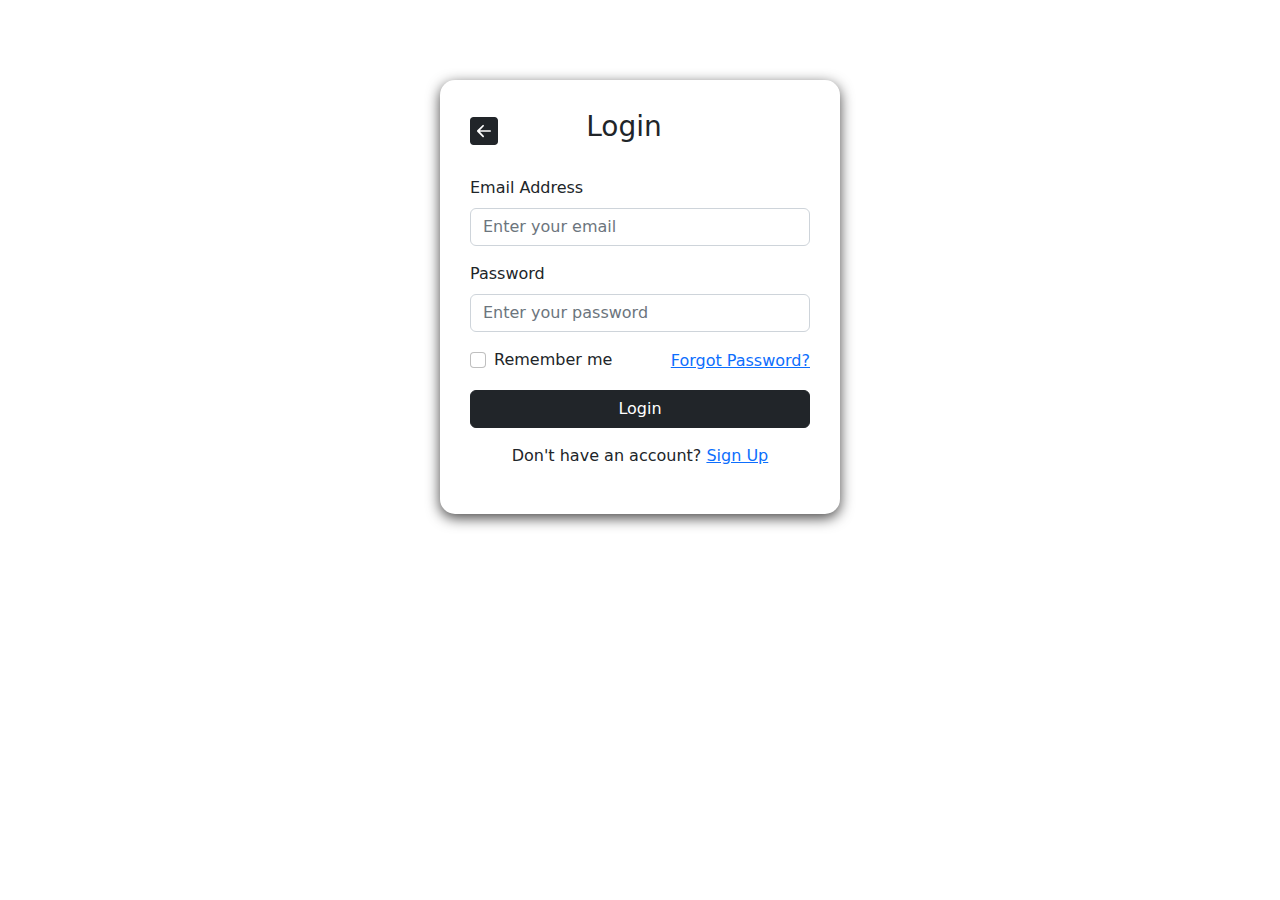
<file: login.html>
<html lang="en">
<head>
    <meta charset="UTF-8">
    <meta name="viewport" content="width=device-width, initial-scale=1.0">
    <title>Login</title>
    <link rel="stylesheet" href="style.css">
    <link href="css/bootstrap.min.css" rel="stylesheet">
    <link rel="stylesheet" href="https://cdn.jsdelivr.net/npm/bootstrap-icons@1.13.1/font/bootstrap-icons.min.css">
</head>
<body>
    <div class="login-card">
    <!-- Header with Arrow + Title -->
    <div class="d-flex align-items-center justify-content-between mb-4">
      <!-- Back Arrow -->
      <a href="index.html" class="me-2">
        <i class="bi bi-arrow-left-square-fill text-dark fs-3"></i>
      </a>

      <!-- Centered Title -->
      <h3 class="text-center flex-grow-1">Login</h3>

      <!-- Placeholder for balance -->
      <span style="width:32px;"></span>
    </div>

  <form>
    <!-- Email -->
    <div class="mb-3">
      <label for="email" class="form-label">Email Address</label>
      <input type="email" class="form-control" id="email" placeholder="Enter your email">
    </div>

    <!-- Password -->
    <div class="mb-3">
      <label for="password" class="form-label">Password</label>
      <input type="password" class="form-control" id="password" placeholder="Enter your password">
    </div>

    <!-- Remember + Forgot -->
    <div class="d-flex justify-content-between align-items-center mb-3">
      <div class="form-check">
        <input class="form-check-input" type="checkbox" value="" id="rememberMe">
        <label class="form-check-label" for="rememberMe">Remember me</label>
      </div>
      <a href="#">Forgot Password?</a>
    </div>

    <!-- Login button -->
    <button type="submit" class="btn btn-dark w-100">Login</button>

    <!-- Signup link -->
    <p class="text-center mt-3">
      Don't have an account? <a href="signup.html">Sign Up</a>
    </p>
  </form>
</div>
</body>
</html>
</file>
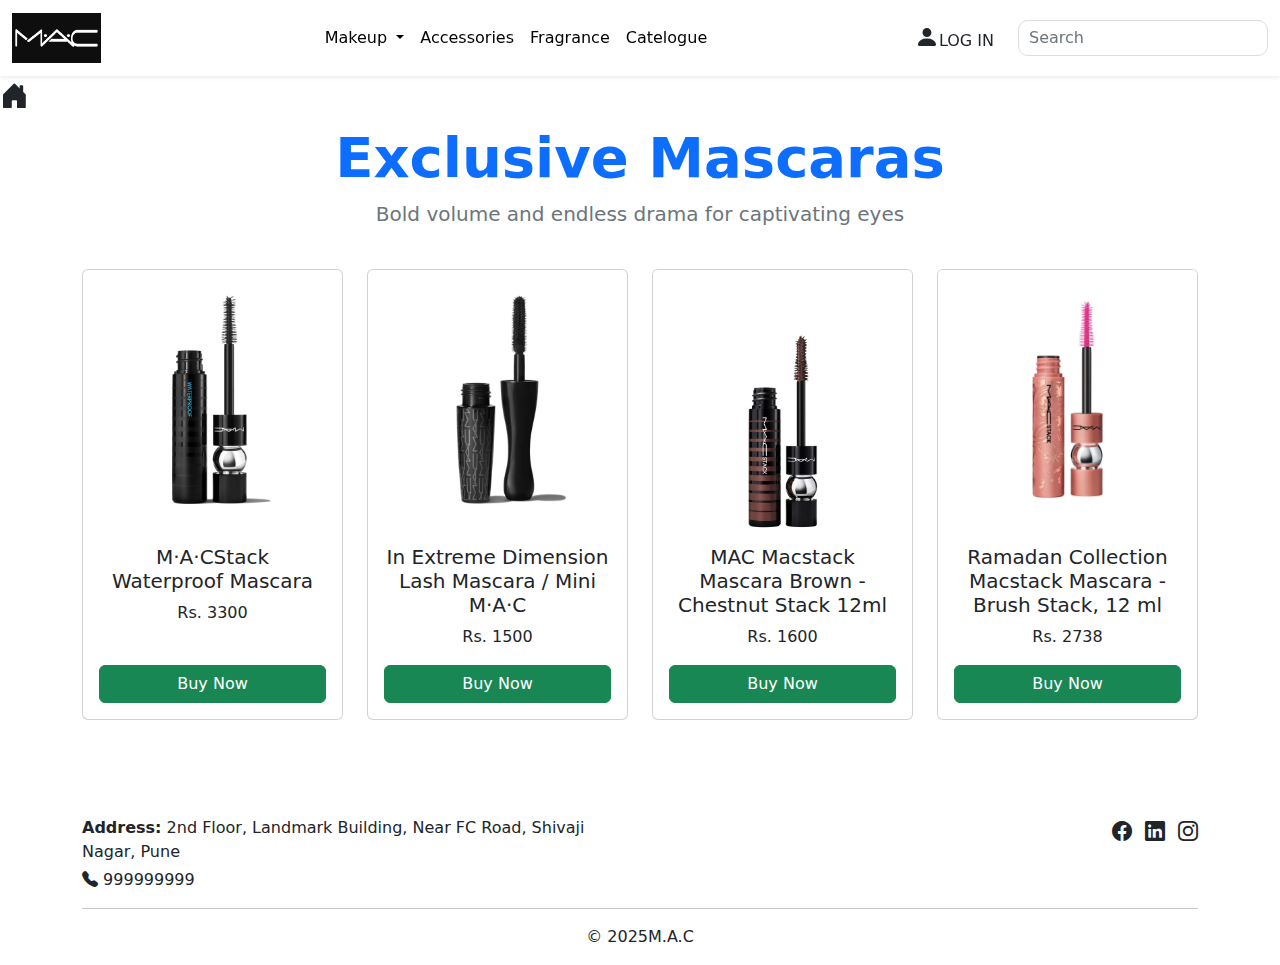
<file: mascara.html>
<!DOCTYPE html>
<html lang="en">
<head>
  <meta charset="UTF-8">
  <meta name="viewport" content="width=device-width, initial-scale=1.0">
  <title>Mascara</title>
    <link href="css/bootstrap.min.css" rel="stylesheet">
    <script src="js/bootstrap.bundle.min.js"></script>
    <link rel="stylesheet" href="style.css">
    <link rel="stylesheet" href="https://cdn.jsdelivr.net/npm/bootstrap-icons@1.13.1/font/bootstrap-icons.min.css">

</head>
<body>
    <!--header-->
    <nav class="navbar navbar-expand-lg bg-white shadow-sm sticky-top">
    <div class="container-fluid">
        
        <!-- Logo -->
        <a class="navbar-brand" href="#">
        <img src="icons_logo/MAC_Logo.png" alt="Logo">
        </a>

        <!-- Mobile Toggle -->
        <button class="navbar-toggler" type="button" data-bs-toggle="collapse" data-bs-target="#navbarContent" 
        aria-controls="navbarContent" aria-expanded="false" aria-label="Toggle navigation">
        <span class="navbar-toggler-icon"></span>
        </button>


          <!-- Menu -->
            <div class="collapse navbar-collapse" id="navbarContent">
                <ul class="navbar-nav mx-auto mb-2 mb-lg-0">
                    <!-- Makeup Dropdown -->
                    <li class="nav-item dropdown">
                        <a class="nav-link dropdown-toggle" href="#" data-bs-toggle="dropdown" aria-expanded="false">
                            Makeup
                        </a>
                        <ul class="dropdown-menu">
                            <li class="dropdown-header">Face</li>
                            <li><a class="dropdown-item" href="foundation.html">Foundations</a></li>
                            <li><a class="dropdown-item" href="concealers.html">Concealers</a></li>
                            <li><hr class="dropdown-divider"></li>

                            <li class="dropdown-header">Eyes</li>
                            <li><a class="dropdown-item" href="mascara.html">Mascaras</a></li>
                            <li><a class="dropdown-item" href="eyeliner.html">Eye Liners</a></li>
                        </ul>
                    </li>

                    <!-- Other Links -->
                    <li class="nav-item"><a class="nav-link" href="Accessories.html">Accessories</a></li>
                    <li class="nav-item"><a class="nav-link" href="fragrance.html">Fragrance</a></li>
                    <li class="nav-item"><a class="nav-link" href="MAC Catalogue.pdf" target="_blank">Catelogue</a></li>                    
                </ul>
             
             <!-- Right Side (Login + Search) --> 
             <div class="d-flex align-items-center"> 
                <a href="login.html" class="nav-link text-dark"><i class="bi bi-person-fill fs-4"></i>LOG IN</a> 
                <input type="text" class="form-control search-box ms-4" placeholder="Search"> 
            </div>
            </div>
        </div>
    </nav>




<a href="index.html" class="me-2"><i class="bi bi-house-door-fill text-dark fs-3"></i></a> 
<!--main content-->    
<div class="container mt-5">

        <!-- Attractive Heading -->
        <div class="row mb-4">
            <div class="col text-center">
                <h1 class="display-4 fw-bold text-primary">Exclusive Mascaras</h1>
                <p class="lead text-secondary">Bold volume and endless drama for captivating eyes</p>
            </div>
        </div>

        <!-- Product Listing -->
        <div class="row g-4">

            <!-- Product Card 1 -->
            <div class="col-md-3">
                <div class="card h-100">
                    <div class="ratio ratio-1x1"> <!-- keeps all images same height -->
                        <img src="Images/mascara/mascara_1.avif" class="card-img-top img-fluid" alt="Product Image">
                    </div>
                    <div class="card-body text-center d-flex flex-column">
                        <h5 class="card-title">M·A·CStack Waterproof Mascara</h5>
                        <p class="card-text">Rs. 3300</p>
                        <a href="payment.html" class="btn btn-success mt-auto">Buy Now</a>
                    </div>
                </div>
            </div>

            <!-- Product Card 2 -->
            <div class="col-md-3">
                <div class="card h-100">
                    <div class="ratio ratio-1x1">
                        <img src="Images/mascara/mascara_2.avif" class="card-img-top img-fluid" alt="Product Image">
                    </div>
                    <div class="card-body text-center d-flex flex-column">
                        <h5 class="card-title">In Extreme Dimension Lash Mascara / Mini M·A·C</h5>
                        <p class="card-text">Rs. 1500</p>
                        <a href="payment.html" class="btn btn-success mt-auto">Buy Now</a>
                    </div>
                </div>
            </div>

            <!-- Product Card 3 -->
            <div class="col-md-3">
                <div class="card h-100">
                    <div class="ratio ratio-1x1">
                        <img src="Images/mascara/mascara_3.avif" class="card-img-top img-fluid" alt="Product Image">
                    </div>
                    <div class="card-body text-center d-flex flex-column">
                        <h5 class="card-title">MAC Macstack Mascara Brown - Chestnut Stack 12ml</h5>
                        <p class="card-text">Rs. 1600</p>
                        <a href="payment.html" class="btn btn-success mt-auto">Buy Now</a>
                    </div>
                </div>
            </div>

            <!-- Product Card 4 -->
            <div class="col-md-3">
                <div class="card h-100">
                    <div class="ratio ratio-1x1">
                        <img src="Images/mascara/mascara_4.avif" class="card-img-top img-fluid" alt="Product Image">
                    </div>
                    <div class="card-body text-center d-flex flex-column">
                        <h5 class="card-title">Ramadan Collection Macstack Mascara - Brush Stack, 12 ml</h5>
                        <p class="card-text">Rs. 2738</p>
                        <a href="payment.html" class="btn btn-success mt-auto">Buy Now</a>
                    </div>
                </div>
            </div>
        </div>
    </div>

    





    <!--Footer-->
    <div class="text-dark mt-5">
    <div class="container">
        <div class="row">

            <!-- Address -->
            <div class="col-md-6"><br><br>
                <p class="mb-1"><strong>Address:</strong> 2nd Floor, Landmark Building, Near FC Road, Shivaji Nagar, Pune</p>
                <p class="mb-0"><i class="bi bi-telephone-fill"></i> 999999999</p>
            </div>

            <!-- Social Media -->
            <div class="col-md-6 text-md-end"><br><br>
                <a href="https://www.facebook.com/" class="text-dark fs-5 me-2"><i class="bi bi-facebook"></i></a>
                <a href="https://www.linkedin.com/" class="text-dark fs-5 me-2"><i class="bi bi-linkedin"></i></a>
                <a href="https://www.instagram.com/" class="text-dark fs-5"><i class="bi bi-instagram"></i></a>
            </div>
        </div>
        <hr />
        <p class="text-center">&copy; 2025M.A.C</p>
    </div>
    </div>
</body>
</html>
</file>
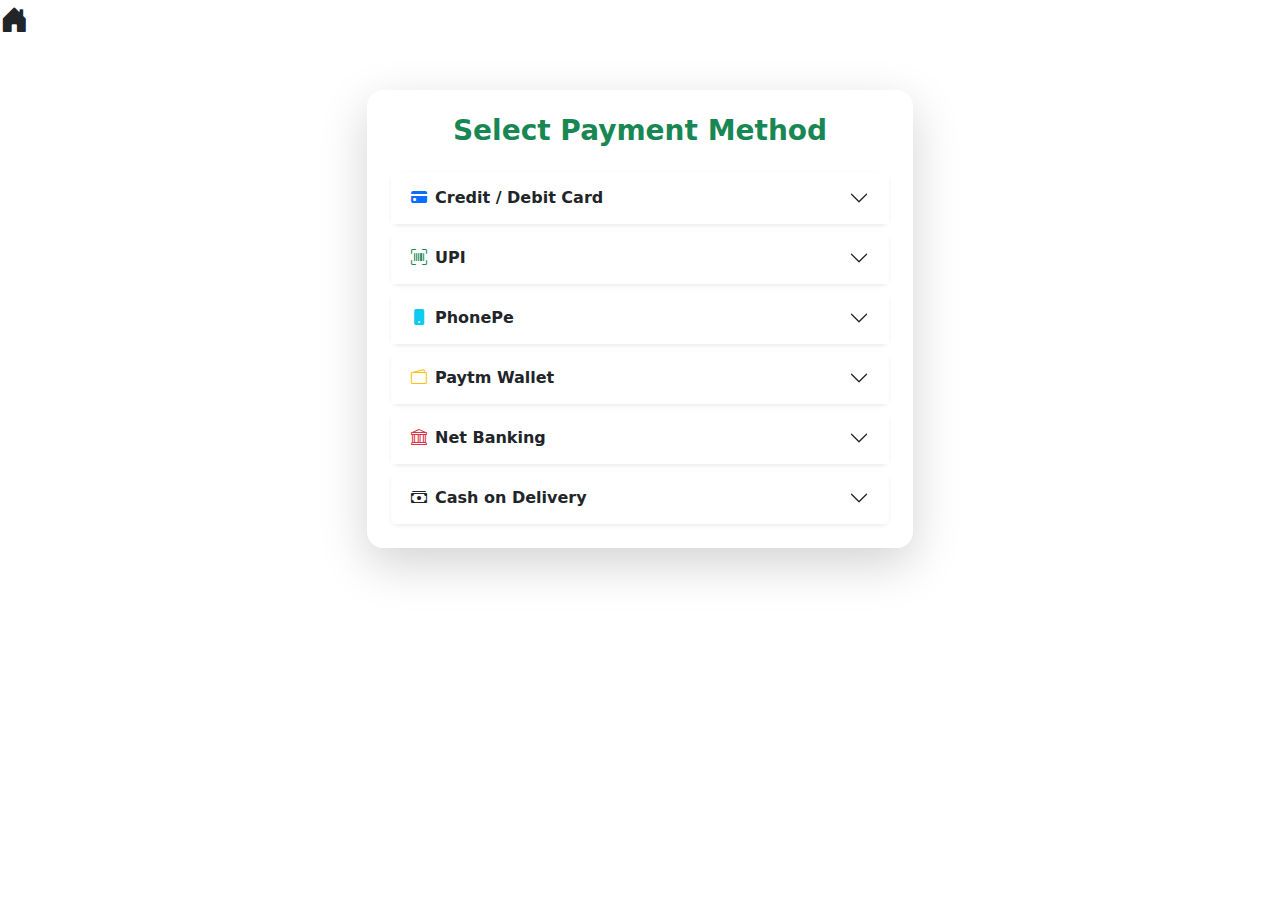
<file: payment.html>
<!DOCTYPE html>
<html lang="en">
<head>
  <meta charset="UTF-8">
  <meta name="viewport" content="width=device-width, initial-scale=1.0">
  <title>Select Payment Method</title>
    <link href="css/bootstrap.min.css" rel="stylesheet">
    <script src="js/bootstrap.bundle.min.js"></script>
  <link rel="stylesheet" href="https://cdn.jsdelivr.net/npm/bootstrap-icons/font/bootstrap-icons.css">
</head>
<body>

<a href="index.html" class="me-2"><i class="bi bi-house-door-fill text-dark fs-3"></i></a> 
<div class="container py-5">
  <div class="row justify-content-center">
    <div class="col-md-6">

      <!-- Payment Card -->
      <div class="card shadow-lg border-0 rounded-4">
        <div class="card-body p-4">

          <h3 class="text-center mb-4 fw-bold text-success">Select Payment Method</h3>

          <!-- Accordion -->
          <div class="accordion" id="paymentMethods">

            <!-- Debit / Credit Card -->
            <div class="accordion-item mb-2 border-0 shadow-sm rounded-3">
              <h2 class="accordion-header" id="headingCard">
                <button class="accordion-button collapsed fw-semibold" type="button" data-bs-toggle="collapse" data-bs-target="#cardPayment">
                  <i class="bi bi-credit-card-fill text-primary me-2"></i> Credit / Debit Card
                </button>
              </h2>
              <div id="cardPayment" class="accordion-collapse collapse" data-bs-parent="#paymentMethods">
                <div class="accordion-body">
                  <form>
                    <div class="mb-3">
                      <label class="form-label">Card Number</label>
                      <input type="text" class="form-control" placeholder="1234 5678 9012 3456">
                    </div>
                    <div class="row">
                      <div class="col-md-6 mb-3">
                        <label class="form-label">Expiry Date</label>
                        <input type="text" class="form-control" placeholder="MM/YY">
                      </div>
                      <div class="col-md-6 mb-3">
                        <label class="form-label">CVV</label>
                        <input type="password" class="form-control" placeholder="***">
                      </div>
                    </div>
                    <button class="btn btn-success w-100">Proceed to Pay</button>
                  </form>
                </div>
              </div>
            </div>

            <!-- UPI -->
            <div class="accordion-item mb-2 border-0 shadow-sm rounded-3">
              <h2 class="accordion-header" id="headingUPI">
                <button class="accordion-button collapsed fw-semibold" type="button" data-bs-toggle="collapse" data-bs-target="#upiPayment">
                  <i class="bi bi-upc-scan text-success me-2"></i> UPI
                </button>
              </h2>
              <div id="upiPayment" class="accordion-collapse collapse" data-bs-parent="#paymentMethods">
                <div class="accordion-body">
                  <form>
                    <div class="mb-3">
                      <label class="form-label">UPI ID</label>
                      <input type="text" class="form-control" placeholder="example@upi">
                    </div>
                    <button class="btn btn-success w-100">Proceed to Pay</button>
                  </form>
                </div>
              </div>
            </div>

            <!-- PhonePe -->
            <div class="accordion-item mb-2 border-0 shadow-sm rounded-3">
              <h2 class="accordion-header" id="headingPhonePe">
                <button class="accordion-button collapsed fw-semibold" type="button" data-bs-toggle="collapse" data-bs-target="#phonepePayment">
                  <i class="bi bi-phone-fill text-info me-2"></i> PhonePe
                </button>
              </h2>
              <div id="phonepePayment" class="accordion-collapse collapse" data-bs-parent="#paymentMethods">
                <div class="accordion-body">
                  <form>
                    <div class="mb-3">
                      <label class="form-label">PhonePe Mobile Number</label>
                      <input type="text" class="form-control" placeholder="Enter registered number">
                    </div>
                    <button class="btn btn-success w-100">Proceed to Pay</button>
                  </form>
                </div>
              </div>
            </div>

            <!-- Paytm -->
            <div class="accordion-item mb-2 border-0 shadow-sm rounded-3">
              <h2 class="accordion-header" id="headingPaytm">
                <button class="accordion-button collapsed fw-semibold" type="button" data-bs-toggle="collapse" data-bs-target="#paytmPayment">
                  <i class="bi bi-wallet2 text-warning me-2"></i> Paytm Wallet
                </button>
              </h2>
              <div id="paytmPayment" class="accordion-collapse collapse" data-bs-parent="#paymentMethods">
                <div class="accordion-body">
                  <form>
                    <div class="mb-3">
                      <label class="form-label">Paytm Mobile Number</label>
                      <input type="text" class="form-control" placeholder="Enter registered number">
                    </div>
                    <button class="btn btn-success w-100">Proceed to Pay</button>
                  </form>
                </div>
              </div>
            </div>

            <!-- Net Banking -->
            <div class="accordion-item mb-2 border-0 shadow-sm rounded-3">
              <h2 class="accordion-header" id="headingNetbanking">
                <button class="accordion-button collapsed fw-semibold" type="button" data-bs-toggle="collapse" data-bs-target="#netbankingPayment">
                  <i class="bi bi-bank text-danger me-2"></i> Net Banking
                </button>
              </h2>
              <div id="netbankingPayment" class="accordion-collapse collapse" data-bs-parent="#paymentMethods">
                <div class="accordion-body">
                  <form>
                    <div class="mb-3">
                      <label class="form-label">Select Bank</label>
                      <select class="form-select">
                        <option>SBI</option>
                        <option>HDFC</option>
                        <option>ICICI</option>
                        <option>Axis</option>
                        <option>Kotak</option>
                      </select>
                    </div>
                    <button class="btn btn-success w-100">Proceed to Pay</button>
                  </form>
                </div>
              </div>
            </div>

            <!-- Cash on Delivery -->
            <div class="accordion-item border-0 shadow-sm rounded-3">
              <h2 class="accordion-header" id="headingCOD">
                <button class="accordion-button collapsed fw-semibold" type="button" data-bs-toggle="collapse" data-bs-target="#codPayment">
                  <i class="bi bi-cash-stack text-dark me-2"></i> Cash on Delivery
                </button>
              </h2>
              <div id="codPayment" class="accordion-collapse collapse" data-bs-parent="#paymentMethods">
                <div class="accordion-body text-center">
                  <p class="mb-3">You can pay in cash when your order is delivered.</p>
                  <button class="btn btn-success w-100">Confirm Order</button>
                </div>
              </div>
            </div>
          </div>     <!-- End Accordion -->
        </div>
      </div>      <!-- End Card -->
    </div>
  </div>
</div>
</body>
</html>
</file>
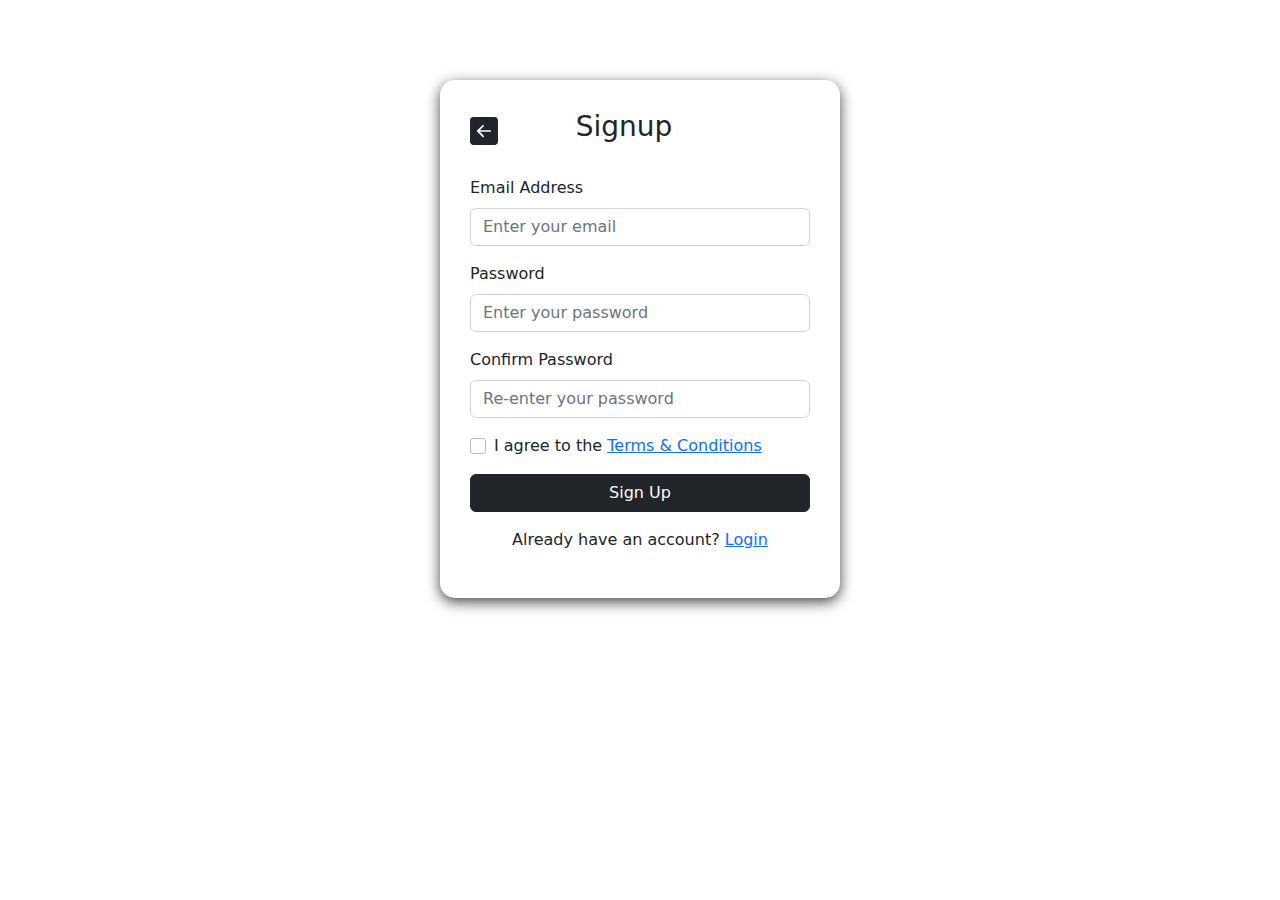
<file: signup.html>
<html lang="en">
<head>
  <meta charset="UTF-8">
  <meta name="viewport" content="width=device-width, initial-scale=1.0">
  <title>Signup</title>
  <link rel="stylesheet" href="style.css">
  <link href="css/bootstrap.min.css" rel="stylesheet">
  <link rel="stylesheet" href="https://cdn.jsdelivr.net/npm/bootstrap-icons@1.13.1/font/bootstrap-icons.min.css">
</head>
<body style="overflow: hidden;">
  <div class="login-card">
    <!-- Header with Arrow + Title -->
    <div class="d-flex align-items-center justify-content-between mb-4">
      <!-- Back Arrow -->
      <a href="index.html" class="me-2">
        <i class="bi bi-arrow-left-square-fill text-dark fs-3"></i>
      </a>

      <!-- Centered Title -->
      <h3 class="text-center flex-grow-1">Signup</h3>

      <!-- Placeholder for balance -->
      <span style="width:32px;"></span>
    </div>


    <!--form-->
    <form>
      <!-- Email -->
      <div class="mb-3">
        <label for="email" class="form-label">Email Address</label>
        <input type="email" class="form-control" id="email" placeholder="Enter your email">
      </div>

      <!-- Password -->
      <div class="mb-3">
        <label for="password" class="form-label">Password</label>
        <input type="password" class="form-control" id="password" placeholder="Enter your password">
      </div>

      <!-- Confirm Password -->
      <div class="mb-3">
        <label for="confirmPassword" class="form-label">Confirm Password</label>
        <input type="password" class="form-control" id="confirmPassword" placeholder="Re-enter your password">
      </div>

      <!-- Terms & Conditions -->
      <div class="form-check mb-3">
        <input class="form-check-input" type="checkbox" id="terms">
        <label class="form-check-label" for="terms">
          I agree to the <a href="#">Terms & Conditions</a>
        </label>
      </div>

      <!-- Signup Button -->
      <button type="submit" class="btn btn-dark w-100">Sign Up</button>

      <!-- Already have an account -->
      <p class="text-center mt-3">
        Already have an account? <a href="login.html">Login</a>
      </p>
    </form>
  </div>
</body>
</html>
</file>
<file: style.css>
.navbar-nav .nav-link {
      font-weight: 500;
      color: black; /* Black shade  */
      padding: 10px 15px;
    }

    .navbar-nav .nav-link:hover {
      color: white; /* nav link hover */
      background-color: black;
    }

    .navbar-brand img {
      height: 50px; /* IMG logo size */
    }

    .search-box {
      border: 1px solid #ddd;
      border-radius: 20px;
      padding: 5px 10px;
      width: 250px;
    }

    .login-card {
      max-width: 400px;
      margin: 80px auto;
      padding: 30px;
      border-radius: 15px;
      box-shadow: 0 4px 14px rgb(70, 69, 69);
      background: #fff;
    }
    
    .form-control {
      border-radius: 10px;
    }

    a[href="index.html"]{
          position:fixed;
    }
</file>
